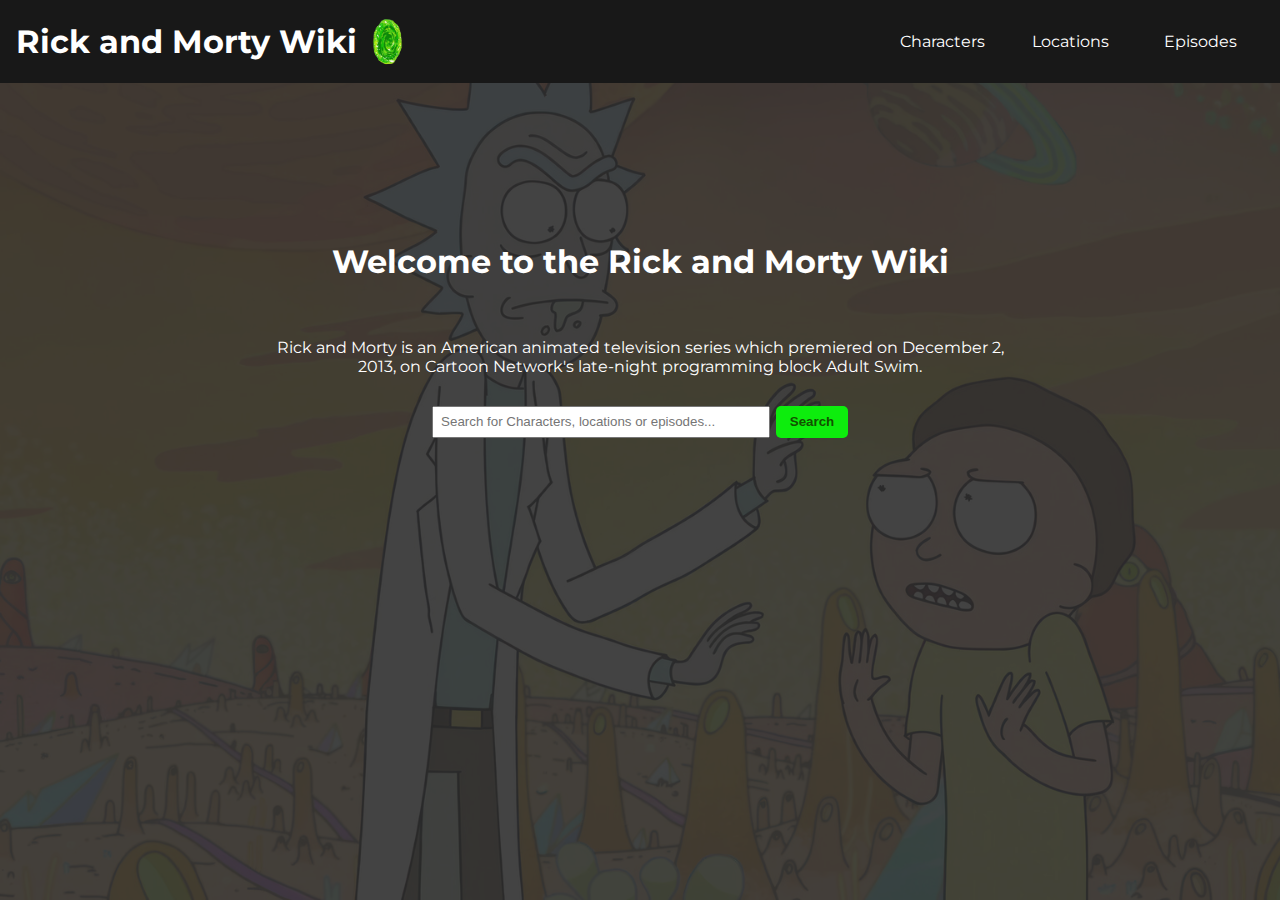
<file: index.html>
<!DOCTYPE html>
<html lang="fr">
<head>
  <meta charset="UTF-8">
  <meta name="viewport" content="width=device-width, initial-scale=1.0">
  <title>Rick and Morty Wiki</title>
  <link rel="preconnect" href="https://fonts.googleapis.com">
<link rel="preconnect" href="https://fonts.gstatic.com" crossorigin>
<link href="https://fonts.googleapis.com/css2?family=Montserrat:ital,wght@0,100..900;1,100..900&display=swap" rel="stylesheet">
  <link rel="stylesheet" href="styles.css">
</head>
<body>
  <header>
      <nav>
        <div>
            <a href="index.html" class="left-nav"><h1>Rick and Morty Wiki</h1>
            <img class="img-nav" src="asset/portal-removebg-preview.png"></a>
        </div>
        <ul class="nav-links">
            <li><a href="results.html?type=characters">Characters</a></li>
            <li><a href="results.html?type=locations">Locations</a></li>
            <li><a href="results.html?type=episodes">Episodes</a></li>
        </ul>
    </nav>
  </header>
  <main class="home-content">
    <div class="search-container">
        <h2 class="main-title">Welcome to the Rick and Morty Wiki</h2>
        <p>Rick and Morty is an American animated television series which premiered on December 2, 2013, on Cartoon Network's late-night programming block Adult Swim. </p>
        <div class="search-wrapper">
            <input type="text" id="search-bar" placeholder="Search for Characters, locations or episodes...">
            <button id="search-button">Search</button>
        </div>
    </div>
  </main>
  <script src="js/home.js"></script>
</body>
</html>
</file>
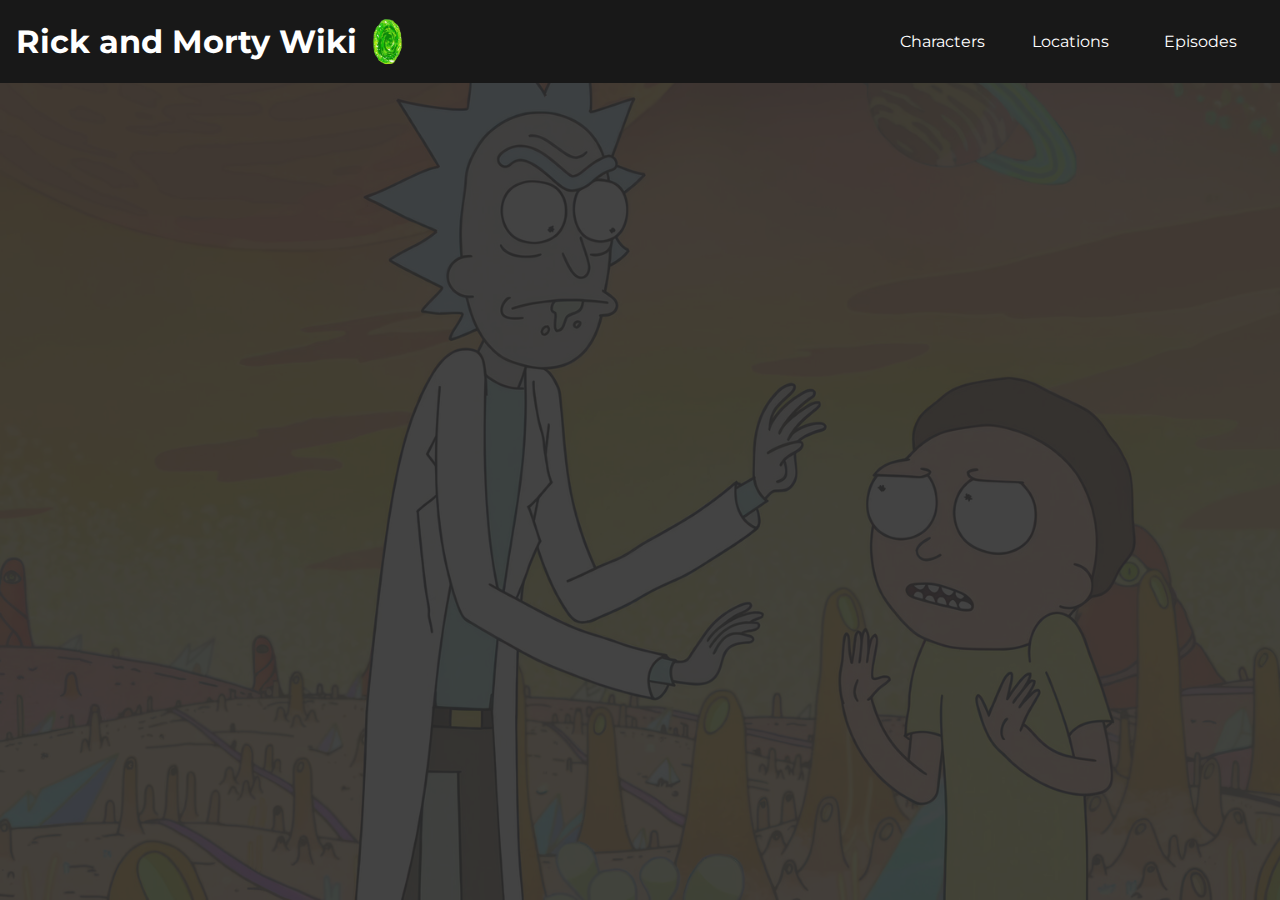
<file: results.html>
<!DOCTYPE html>
<html lang="fr">
<head>
  <meta charset="UTF-8">
  <meta name="viewport" content="width=device-width, initial-scale=1.0">
  <title>Rick and Morty Wiki - Results</title>
  <link rel="preconnect" href="https://fonts.googleapis.com">
  <link rel="preconnect" href="https://fonts.gstatic.com" crossorigin>
  <link href="https://fonts.googleapis.com/css2?family=Montserrat:ital,wght@0,100..900;1,100..900&display=swap" rel="stylesheet">
  <link rel="stylesheet" href="styles.css">
</head>
<body>
  <header>
    <nav>
      <div>
        <a href="index.html" class="left-nav"><h1>Rick and Morty Wiki</h1>
        <img class="img-nav" src="asset/portal-removebg-preview.png"></a>
      </div>
      <ul class="nav-links">
        <li><a href="results.html?type=characters">Characters</a></li>
        <li><a href="results.html?type=locations">Locations</a></li>
        <li><a href="results.html?type=episodes">Episodes</a></li>
      </ul>
    </nav>
  </header>
  <main class="main-container">
    
    <div id="loader" class="hidden">
      <p>Loading...</p>
      <span class="loader-1"></span>
    </div>

    <div id="characters"></div>
    <div id="locations"></div>
    <div id="episodes"></div>

    <div id="modal" class="modal">
      <div class="modal-content">
        <span class="close">&times;</span>
        <div id="modal-body"></div>
      </div>
    </div>
  </main>
  <script src="js/api.js"></script>
  <script src="js/results.js"></script>
</body>
</html>
</file>
<file: styles.css>
/* ... autres styles ... */

body {
    font-family: "Montserrat", sans-serif;
    margin: 0;
    padding: 0;
    box-sizing: border-box;
    background-color:#2e2e2e ;

  }

  body::after {
    content: "";
    background: url(asset/rickmortywllp.jpg);
    background-size:cover;
    opacity: 0.1;
    top: 0;
    left: 0;
    bottom: 0;
    right: 0;
    position: absolute;
    z-index: -1;   
  }
  
  header {
    background-color: #181818;
    color: #fff;
    padding: 1em;
    position: fixed;
    width: 100%;
    z-index: 99;
  }
  
  header h1 {
    margin: 0;
    color:white;
  }
 
 .left-nav{
    display: flex;
    align-items: center;
    transition :0.3s;
 }
.left-nav:hover{
    color: #fff;
    text-shadow:
      0 0 7px #fff,
      0 0 10px #fff,
      0 0 21px #fff,
      0 0 42px rgb(0, 255, 38),
      0 0 82px rgb(0, 255, 17),
      0 0 92px rgb(0, 255, 34),
      0 0 102px rgb(0, 255, 38),
      0 0 151px rgb(0, 255, 115);
}

.img-nav{
    width: 5%;
    margin:0 10px;
    transition: 0.5s;
    border-radius: 100%;
}
.img-nav:hover{
  filter: drop-shadow(1px 1px 1px 1px rgb(188, 255, 186));
  filter: drop-shadow(0 0 0.75rem rgb(48, 255, 41));
}
  nav{
    display: flex;
    flex-direction: row;
    justify-content: space-between;
    align-items: center;
  }

  nav ul {
    list-style-type: none;
    padding: 0;
    display: flex;
  }
  
  nav ul li {
    margin-right: 2em;
  }
  
  .nav-links li{
    display: inline-block;
    width: 100px;
    transition: 0.2s;
  }

 .nav-links li:hover{
  transform: scale(1.1);
  font-weight: bold;
 }




  
  nav ul li a {
    color: #fff;
    text-decoration: none;
  }
  .main-title{
    color:white;
    text-align: center;
    font-size: 2em;
  }
  
    #characters{
    display: flex;
    justify-content: space-evenly;
    flex-wrap: wrap;
}
#characters p{
  margin-top:100px;
}
  .category-title{
    margin-top:100px;
    color:white;
  }
  .main-container {
    display: flex;
    align-items: center;
    flex-direction: column;
  }
  main h2{
    width: 100%;
    text-align: center;
  }
  .home-content{
    display: flex;
    justify-content: center;
    align-items: center;
    height: 70vh;
  }
  
  a{
    text-decoration: none;
    color: white;
  }
  .cardCharacter{
    display: flex;
    flex-direction: column;
    justify-content: space-between;
    margin:20px 10px;
    background-color: rgba(255, 241, 241, 0.884);
    border-radius: 10px;
  
    box-shadow: 0px 7px 8px -4px rgba(0,0,0,0.75);
    color:black;
    width: 250px;
    transition: 200ms;
  }

  .cardCharacter:hover{
    transform: scale(1.05);
  }
  .cardCharacter h2{
    color:black;
    text-align: left;
    
  }
  .cardCharacter img{
    box-shadow: 0px 7px 8px -4px rgba(0,0,0,0.75);
    width: 100%;
  }
  .cardCharacter button{
      width: 100%;
      margin-top:5px;
      background-color: black;
      color:white;
      border:none;
      font-family: "Montserrat", sans-serif;
      font-weight: bold;
      font-size: 0.6em;
      cursor: pointer;
      border-radius: 5px;
  
  }

  .image-container {
    position: relative;
    
}

.image-container img {
    width: 100%;
    height: auto; /* Maintient le ratio de l'image */
    display: block;
    
}
.overlay {
  position: absolute;
  top: 0;
  left: 0;
  width: 100%;
  height: 100%;
  background: linear-gradient(to bottom, rgba(0, 0, 0, 0) 0%, rgba(0, 0, 0, 0.996) 100%);
  z-index: 1; /* Assure que le dégradé se trouve au-dessus de l'image mais en dessous du texte */
}


.text-overlay {
    position: absolute;
    bottom: 0;
    left: 0;
    color: #fff; /* Couleur du texte */
    width: 100%;
    box-sizing: border-box; /* Inclut le padding dans la largeur totale */
    padding:0px 10px;
    z-index: 3;
}

.text-overlay h2 {
    margin: 10px 0;
    font-size: 1em; /* Ajustez la taille de police si nécessaire */
    color:white;

}

#locations{
    display: flex;
    flex-wrap:wrap;

    justify-content: space-evenly;
}
#locations p{
  color:black;
}

  .cardLocation{
    width: 300px;
    text-align: left;
    margin:20px 10px;
    background-color: rgba(255, 255, 255, 0.836);
    border-radius: 10px;
    padding:0px 20px;
    overflow: hidden;
    padding: 10px;
  }
  .cardLocation button{
    width: 100%;
    margin-top:5px;
    background-color: black;
    color:white;
    border:none;
    font-family: "Montserrat", sans-serif;
    font-weight: bold;
    cursor: pointer;
    border-radius: 5px;
  }
  
  .cardLocation p{
    color:rgb(0, 0, 0);
    text-align: left;
  }
 .cardLocation h2{
    text-align: left;
 }
 
 .cardEpisode{
    width:500px;
    text-align: left;
    margin:5px 10px;
    background-color: rgba(255, 255, 255, 0.836);
    border-radius: 10px;
    padding:10px 20px;
    overflow:hidden;

  }

  .cardEpisode summary{
    color:black;
  }
  .cardEpisode button{
    width: 100%;
    margin-top:5px;
    background-color: black;
    color:white;
    border:none;
    font-family: "Montserrat", sans-serif;
    font-weight: bold;
    cursor: pointer;
    border-radius: 5px;
  }
  .cardEpisode p{
    font-size: 1.5em;
    margin:0;
  }
  #search-button{
    color:rgb(19, 81, 0);
    font-weight: bold;
  }
  
  .search-container {
    display: flex;
    flex-direction: column;
    justify-content: center;
    align-items: center;
  }

  .search-container p{
    color:white;
    width: 60%;
    text-align: center;
    margin:30px 0;
  }
  .search-wrapper{
    display: flex;
    justify-content: center;
    width:50%;
  }
  
  .search-container h2 {
    margin-top:50px
  }
  
  .search-container input[type="text"] {
    width: 50%;
    padding: 0.5em;
    margin-right: 0.5em;
  }
  
  .search-container button {
    padding: 0.5em 1em;
    background-color: rgb(13, 237, 13);
    border:none;
    border-radius: 5px;
    cursor:pointer
  }
  
  #episodes{
    width:100%;
    display: flex;
    flex-direction: column;
    justify-content: center;
    align-items: center;

  }
  #episodes p{
    color:rgb(0, 0, 0);
  }

.cardEpisode h2 , p{
    text-align: left;
    color:black;
  }





/* Style pour la fenêtre modale */
.modal {
    display: none; /* Cacher la modale par défaut */
    position: fixed;
    z-index: 100;
    width: 100%;
    height: 100%;
    overflow: auto;
    background-color: rgba(0, 0, 0, 0.815); /* Griser le fond */
    justify-content: center;
    align-items: center;
}

#modal-body p{
  margin :10px 0;
  color:white;
  text-shadow: 1px 1px 1px #000000;
}
#modal-body h2{
  color:white;
  text-shadow: 1px 1px 1px #000000;
}
#modal-body{
  display: flex;
  flex-direction: column;
  justify-content: center;
  align-items: center;
}
.modal-content {
    background-image: url("/asset/rick-and-morty-wallpaper-portal-wallpaper-001.jpg");
    background-color: #ffffffe4;
    margin:0;
    padding: 20px;
    border: 1px solid #000000;
    width: 30%; /* Largeur de la modale */
    max-width: 600px; /* Largeur maximale */
    position: relative;
    border-radius: 5%;
    height: 90vh;
}

.close {
    color: #e6e6e6;
    float: right;
    font-size: 28px;
    font-weight: bold;
}

.close:hover,
.close:focus {
    color: black;
    text-decoration: none;
    cursor: pointer;
}

/*----------------------------*/
/* Style pour le chargement*/


.hidden {
  display: none;
}

#loader {
  position: fixed;
  top: 50%;
  left: 50%;
  transform: translate(-50%, -50%);
  text-align: center;
}
#loader p{
  color:white;
  font-weight: bold;
}
.loader-1 {
  width: 76px;
  height: 76px;
  border: 5px solid rgba(255, 255, 255, 0);
  filter: drop-shadow(0 0 10px #15ff00);
  border-bottom-color: #93ff89;
  border-radius: 50%;
  display: inline-block;
  box-sizing: border-box;
  animation: rotation 1s linear infinite;
}

@keyframes rotation {
  0% {
    transform: rotate(0deg);
  }
  100% {
    transform: rotate(360deg);
  }
}
</file>
